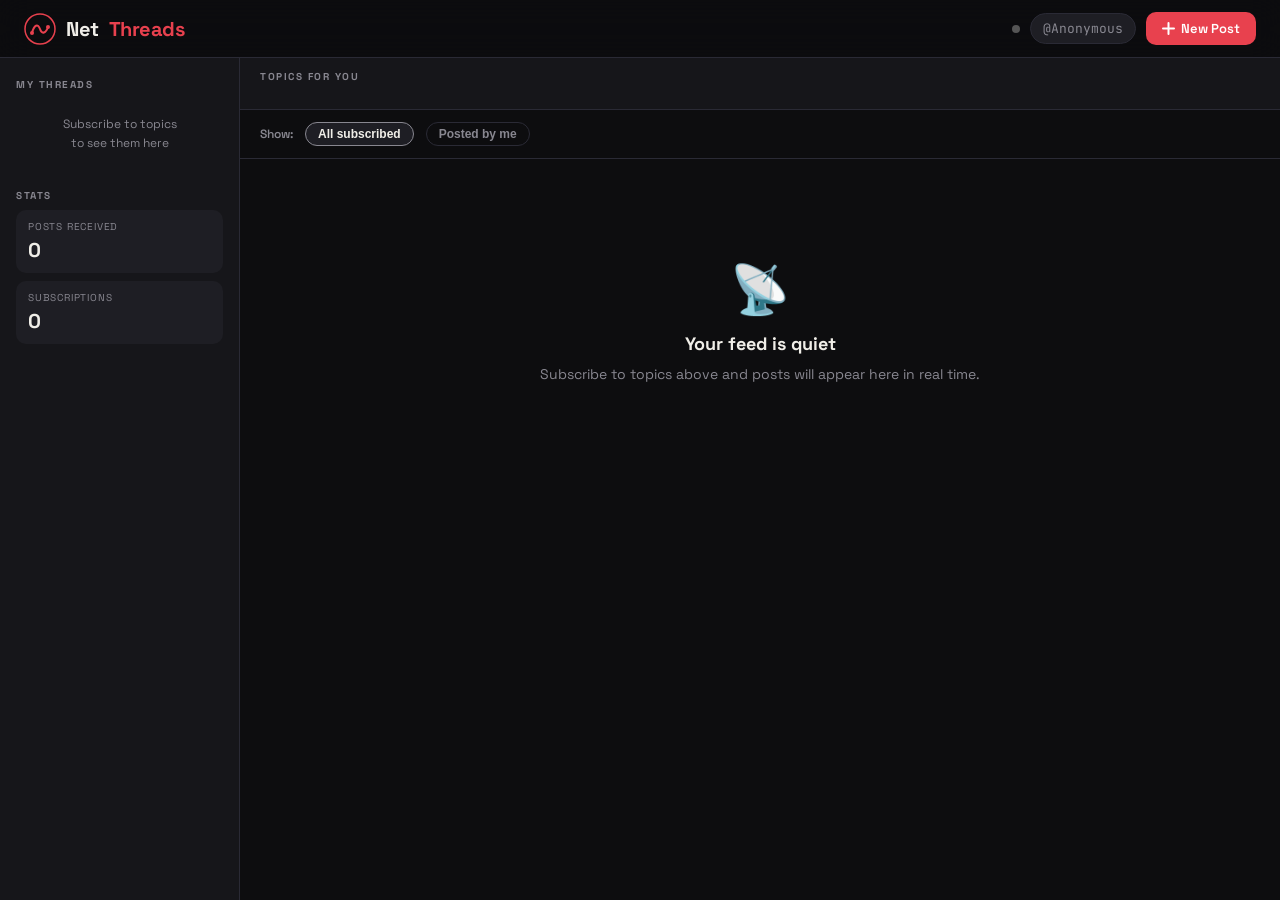
<file: index.html>
<!DOCTYPE html>
<html lang="en">
<head>
  <meta charset="UTF-8" />
  <meta name="viewport" content="width=device-width, initial-scale=1.0"/>
  <title>NetThreads</title>

  <!-- Google Fonts -->
  <link href="https://fonts.googleapis.com/css2?family=Space+Grotesk:wght@400;500;600;700&family=JetBrains+Mono:wght@400;500&display=swap" rel="stylesheet"/>

  <!-- Socket.IO client — talks to our Flask-SocketIO server -->
  <script src="https://cdn.socket.io/4.7.2/socket.io.min.js"></script>

  <!-- Our stylesheet -->
  <link rel="stylesheet" href="style.css"/>
</head>
<body>

  <!-- ═══════════════════════════════════════════════
       HEADER — logo, username display, new post btn
  ════════════════════════════════════════════════ -->
  <header>

    <!-- Logo -->
    <div class="logo">
      <div class="logo-icon">
        <!-- simple waveform/network SVG logo -->
        <svg viewBox="0 0 32 32" fill="none" xmlns="http://www.w3.org/2000/svg">
          <circle cx="16" cy="16" r="15" stroke="#e8414e" stroke-width="1.5"/>
          <path d="M8 20 C10 12, 14 10, 16 16 C18 22, 22 20, 24 14"
                stroke="#e8414e" stroke-width="2" stroke-linecap="round" fill="none"/>
          <circle cx="8"  cy="20" r="2" fill="#e8414e"/>
          <circle cx="24" cy="14" r="2" fill="#e8414e"/>
        </svg>
      </div>
      Net<span>Threads</span>
    </div>

    <!-- Right side: connection dot + username + new post button -->
    <div class="header-right">
      <!-- green dot = connected, grey = disconnected -->
      <div class="conn-dot" id="conn-dot"></div>

      <!-- clicking this opens the username modal -->
      <div class="username-display" id="username-display" onclick="openUsernameModal()">
        @Anonymous
      </div>

      <button class="btn btn-primary" onclick="openPostModal()">
        <!-- plus icon -->
        <svg width="13" height="13" viewBox="0 0 13 13" fill="none">
          <path d="M6.5 1v11M1 6.5h11" stroke="currentColor" stroke-width="2" stroke-linecap="round"/>
        </svg>
        New Post
      </button>
    </div>

  </header>


  <!-- ═══════════════════════════════════════════════
       MAIN LAYOUT — sidebar + feed
  ════════════════════════════════════════════════ -->
  <div class="main">

    <!-- ── SIDEBAR ── -->
    <aside>

      <!-- My subscribed topics list -->
      <div>
        <div class="sidebar-section-title">My Threads</div>
        <div class="my-topics-list" id="my-topics-list">
          <!-- filled dynamically by app.js -->
          <div class="empty-subs">Subscribe to topics<br/>to see them here</div>
        </div>
      </div>

      <!-- Quick stats -->
      <div>
        <div class="sidebar-section-title">Stats</div>
        <div class="stats-grid">
          <div class="stat-card">
            <div class="stat-label">Posts received</div>
            <div class="stat-value" id="stat-posts">0</div>
          </div>
          <div class="stat-card">
            <div class="stat-label">Subscriptions</div>
            <div class="stat-value" id="stat-subs">0</div>
          </div>
        </div>
      </div>

    </aside>


    <!-- ── FEED AREA ── -->
    <div class="feed-area">

      <!-- scrollable horizontal topic pills strip -->
      <div class="topic-strip-wrap">
        <div class="topic-strip-label">Topics For You</div>
        <div class="topic-strip" id="topic-strip">
          <!-- pills rendered by app.js -->
        </div>
      </div>

      <!-- filter row: all vs my posts -->
      <div class="feed-filter-row">
        <span class="filter-label">Show:</span>
        <button class="filter-btn active" onclick="setFilter('all', this)">All subscribed</button>
        <button class="filter-btn"        onclick="setFilter('mine', this)">Posted by me</button>
      </div>

      <!-- the actual post cards appear here -->
      <div class="posts-container" id="posts-container">
        <!-- empty state shown until first post arrives -->
        <div class="empty-feed" id="empty-feed">
          <div class="big">📡</div>
          <h3>Your feed is quiet</h3>
          <p>Subscribe to topics above and posts will appear here in real time.</p>
        </div>
      </div>

    </div><!-- end feed-area -->

  </div><!-- end main -->


  <!-- ═══════════════════════════════════════════════
       USERNAME MODAL
  ════════════════════════════════════════════════ -->
  <div class="modal-overlay hidden" id="username-modal">
    <div class="modal">
      <h2>Set your username</h2>
      <div class="modal-form">
        <div class="form-group">
          <label>Username</label>
          <input class="form-input" id="username-input" type="text"
                 placeholder="e.g. benny_d" maxlength="30"/>
        </div>
        <div class="modal-footer">
          <button class="btn btn-ghost"    onclick="closeUsernameModal()">Cancel</button>
          <button class="btn btn-primary"  onclick="saveUsername()">Save</button>
        </div>
      </div>
    </div>
  </div>


  <!-- ═══════════════════════════════════════════════
       CREATE POST MODAL
  ════════════════════════════════════════════════ -->
  <div class="modal-overlay hidden" id="post-modal">
    <div class="modal">
      <h2>Create Post</h2>
      <div class="modal-form">

        <!-- topic dropdown — populated by app.js -->
        <div class="form-group">
          <label>Topic</label>
          <select class="form-input" id="post-topic-select"></select>
        </div>

        <!-- message textarea -->
        <div class="form-group">
          <label>Message</label>
          <textarea class="form-input" id="post-message"
                    placeholder="What's happening?"></textarea>
        </div>

        <div class="modal-footer">
          <button class="btn btn-ghost"   onclick="closePostModal()">Cancel</button>
          <button class="btn btn-primary" onclick="submitPost()">Post</button>
        </div>

      </div>
    </div>
  </div>


  <!-- ═══════════════════════════════════════════════
       SUBSCRIBE CONFIRM BAR (slides up from bottom)
       shown when user clicks an unsubscribed topic pill
  ════════════════════════════════════════════════ -->
  <div class="sub-confirm hidden" id="sub-confirm">
    <span id="sub-confirm-text"></span>
    <button class="btn btn-primary"
            style="padding:6px 14px;font-size:12px;"
            onclick="confirmSubscribe()">Subscribe</button>
    <button class="btn btn-ghost"
            style="padding:6px 10px;font-size:12px;"
            onclick="hideSubConfirm()">✕</button>
  </div>


  <!-- Our JavaScript logic -->
  <script src="app.js"></script>

</body>
</html>
</file>
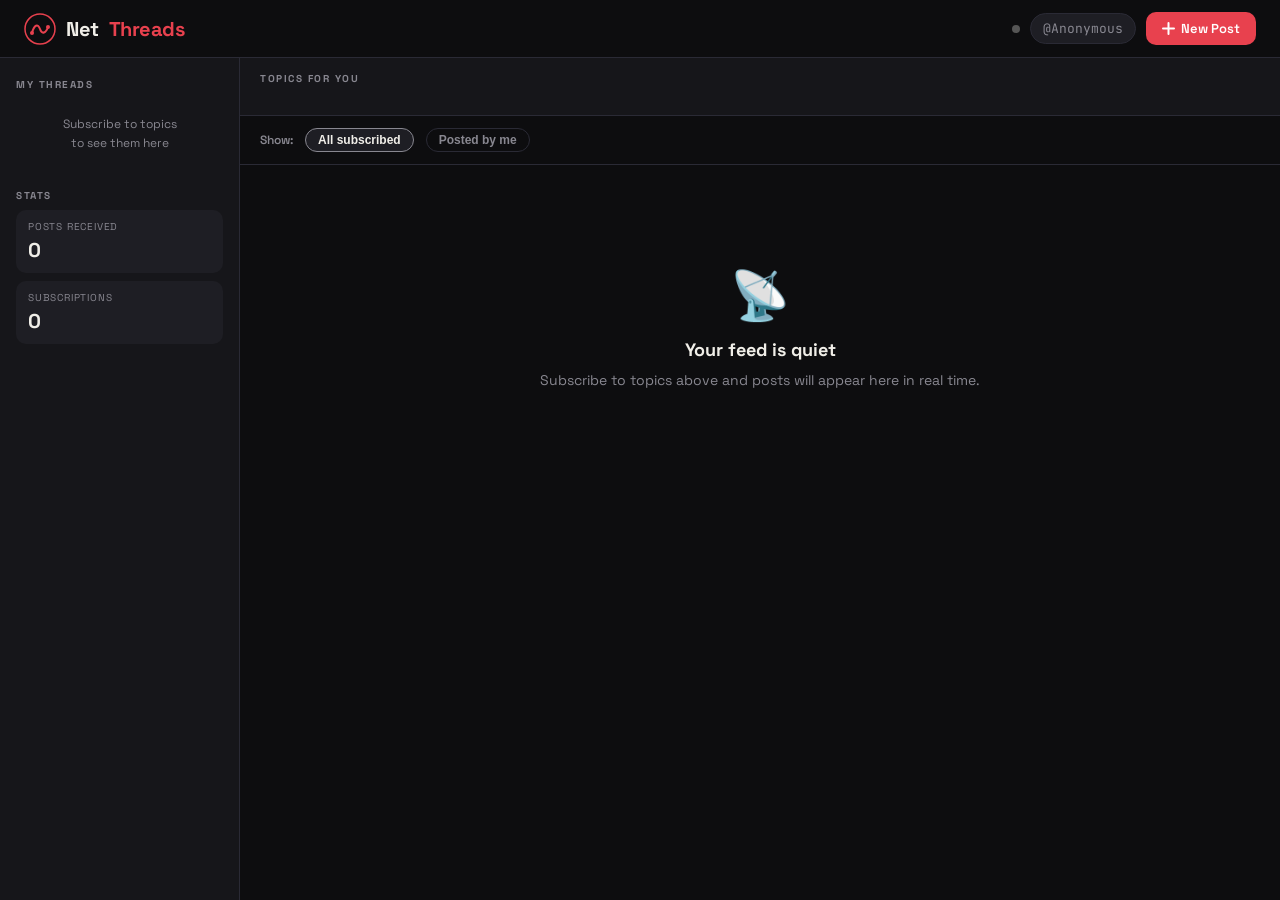
<file: static/index.html>
<!DOCTYPE html>
<html lang="en">
<head>
  <meta charset="UTF-8" />
  <meta name="viewport" content="width=device-width, initial-scale=1.0"/>
  <title>NetThreads</title>
  <link href="https://fonts.googleapis.com/css2?family=Space+Grotesk:wght@400;500;600;700&family=JetBrains+Mono:wght@400;500&display=swap" rel="stylesheet"/>
  <link rel="stylesheet" href="/static/style.css"/>
</head>
<body>

<!-- HEADER -->
<header>
  <div class="logo">
    <svg viewBox="0 0 32 32" fill="none" xmlns="http://www.w3.org/2000/svg">
      <circle cx="16" cy="16" r="15" stroke="#e8414e" stroke-width="1.5"/>
      <path d="M8 20 C10 12, 14 10, 16 16 C18 22, 22 20, 24 14" stroke="#e8414e" stroke-width="2" stroke-linecap="round" fill="none"/>
      <circle cx="8" cy="20" r="2" fill="#e8414e"/>
      <circle cx="24" cy="14" r="2" fill="#e8414e"/>
    </svg>
    Net<span>Threads</span>
  </div>
  <div class="header-right">
    <div class="conn-dot" id="conn-dot"></div>
    <div class="username-display" id="username-display" onclick="openUsernameModal()">@Anonymous</div>
    <button class="btn btn-primary" onclick="openPostModal()">
      <svg width="13" height="13" viewBox="0 0 13 13" fill="none">
        <path d="M6.5 1v11M1 6.5h11" stroke="currentColor" stroke-width="2" stroke-linecap="round"/>
      </svg>
      New Post
    </button>
  </div>
</header>

<!-- MAIN -->
<div class="main">

  <!-- SIDEBAR -->
  <aside>
    <div>
      <div class="sidebar-section-title">My Threads</div>
      <div class="my-topics-list" id="my-topics-list">
        <div class="empty-subs">Subscribe to topics<br/>to see them here</div>
      </div>
    </div>
    <div>
      <div class="sidebar-section-title">Stats</div>
      <div class="stats-grid">
        <div class="stat-card">
          <div class="stat-label">Posts received</div>
          <div class="stat-value" id="stat-posts">0</div>
        </div>
        <div class="stat-card">
          <div class="stat-label">Subscriptions</div>
          <div class="stat-value" id="stat-subs">0</div>
        </div>
      </div>
    </div>
  </aside>

  <!-- FEED -->
  <div class="feed-area">
    <div class="topic-strip-wrap">
      <div class="topic-strip-label">Topics For You</div>
      <div class="topic-strip" id="topic-strip"></div>
    </div>
    <div class="feed-filter-row">
      <span class="filter-label">Show:</span>
      <button class="filter-btn active" onclick="setFilter('all',this)">All subscribed</button>
      <button class="filter-btn"        onclick="setFilter('mine',this)">Posted by me</button>
    </div>
    <div class="posts-container" id="posts-container">
      <div class="empty-feed" id="empty-feed">
        <div class="big">📡</div>
        <h3>Your feed is quiet</h3>
        <p>Subscribe to topics above and posts will appear here in real time.</p>
      </div>
    </div>
  </div>

</div>

<!-- USERNAME MODAL -->
<div class="modal-overlay hidden" id="username-modal">
  <div class="modal">
    <h2>Set your username</h2>
    <div class="modal-form">
      <div class="form-group">
        <label>Username</label>
        <input class="form-input" id="username-input" type="text" placeholder="e.g. benny_d" maxlength="30"/>
      </div>
      <div class="modal-footer">
        <button class="btn btn-ghost"   onclick="closeUsernameModal()">Cancel</button>
        <button class="btn btn-primary" onclick="saveUsername()">Save</button>
      </div>
    </div>
  </div>
</div>

<!-- CREATE POST MODAL -->
<div class="modal-overlay hidden" id="post-modal">
  <div class="modal">
    <h2>Create Post</h2>
    <div class="modal-form">
      <div class="form-group">
        <label>Topic</label>
        <select class="form-input" id="post-topic-select"></select>
      </div>
      <div class="form-group">
        <label>Message</label>
        <textarea class="form-input" id="post-message" placeholder="What's happening?"></textarea>
      </div>
      <div class="modal-footer">
        <button class="btn btn-ghost"   onclick="closePostModal()">Cancel</button>
        <button class="btn btn-primary" onclick="submitPost()">Post</button>
      </div>
    </div>
  </div>
</div>

<!-- SUBSCRIBE / UNSUBSCRIBE MODAL -->
<div class="modal-overlay hidden" id="sub-modal">
  <div class="modal" style="max-width: 400px; text-align: center;">
    <div class="sub-modal-icon" id="sub-modal-icon">🔔</div>
    <div class="sub-modal-topic-badge" id="sub-modal-badge"></div>
    <h2 id="sub-modal-heading" style="margin-bottom: 10px;">Subscribe to this topic?</h2>
    <div class="sub-modal-desc" id="sub-modal-desc">
      You'll receive all new posts from this topic in your feed in real time.
      You can unsubscribe any time.
    </div>
    <div class="sub-modal-btns">
      <button class="btn btn-ghost" style="flex:1;" onclick="closeSubModal()">Cancel</button>
      <button class="btn btn-primary" style="flex:1;" id="sub-modal-confirm-btn">Subscribe</button>
    </div>
  </div>
</div>

<!-- DELETE CONFIRMATION MODAL -->
<div class="modal-overlay hidden" id="delete-modal">
  <div class="modal" style="max-width: 360px; text-align: center;">
    <div class="delete-modal-icon">🗑️</div>
    <div class="delete-modal-title">Delete post?</div>
    <div class="delete-modal-desc">
      This will remove the post for everyone.<br/>This can't be undone.
    </div>
    <div class="delete-modal-btns">
      <button class="btn btn-ghost"  style="flex:1;" onclick="closeDeleteModal()">Cancel</button>
      <button class="btn btn-danger" style="flex:1;" id="confirm-delete-btn">Delete</button>
    </div>
  </div>
</div>

<!-- Scripts loaded at end of body so DOM is ready -->
<script src="https://cdn.socket.io/4.7.2/socket.io.min.js"></script>
<script src="/static/app.js"></script>
</body>
</html>
</file>
<file: style.css>
/* ─────────────────────────────────────────────────────────────────────────────
   style.css — NetThreads
   Dark theme, Space Grotesk font, accent colour #e8414e (red)
───────────────────────────────────────────────────────────────────────────── */

/* CSS custom properties — change these to retheme the whole app */
:root {
  --bg:        #0d0d0f;   /* page background */
  --surface:   #16161a;   /* card / sidebar surface */
  --surface2:  #1e1e24;   /* slightly lighter surface for inputs, pills */
  --border:    #2a2a35;   /* subtle border colour */
  --accent:    #e8414e;   /* primary red accent */
  --accent2:   #ff6b6b;   /* lighter red for hover states */
  --text:      #f0eee8;   /* primary text */
  --muted:     #888790;   /* secondary / muted text */
  --radius:    10px;      /* default border radius */

  /* one colour per topic — used for pills, card borders, badges */
  --sports:        #e8414e;
  --gaming:        #7c6ff7;
  --technology:    #3a9fff;
  --bollybuzz:     #f7a034;
  --pesu_live:     #2dca8c;
  --music:         #e85de8;
  --world_news:    #4ecde8;
  --national_news: #e8c541;
  --stocks:        #5de87a;
  --hollywood:     #e85d9f;
  --memes:         #ff8c42;
  --science:       #42c7ff;
}

/* ── Reset ── */
*, *::before, *::after { box-sizing: border-box; margin: 0; padding: 0; }

body {
  background: var(--bg);
  color: var(--text);
  font-family: 'Space Grotesk', sans-serif;
  min-height: 100vh;
  display: flex;
  flex-direction: column;
}


/* ─────────────────────────────────────────────────────────────────────────────
   HEADER
───────────────────────────────────────────────────────────────────────────── */

header {
  position: sticky; top: 0; z-index: 100;
  background: rgba(13, 13, 15, 0.92);
  backdrop-filter: blur(16px);
  border-bottom: 1px solid var(--border);
  padding: 0 24px;
  height: 58px;
  display: flex;
  align-items: center;
  justify-content: space-between;
  gap: 16px;
}

/* logo text + SVG icon */
.logo {
  display: flex; align-items: center; gap: 10px;
  font-size: 20px; font-weight: 700; letter-spacing: -0.5px;
  flex-shrink: 0;
}
.logo span { color: var(--accent); }   /* "Threads" part is red */

.logo-icon { width: 32px; height: 32px; display: flex; align-items: center; justify-content: center; }
.logo-icon svg { width: 32px; height: 32px; }

/* right side of header */
.header-right {
  display: flex; align-items: center; gap: 10px;
  flex-shrink: 0;
}

/* small dot — green when socket connected, grey when not */
.conn-dot {
  width: 8px; height: 8px; border-radius: 50%;
  background: #555;
  transition: background 0.3s;
  flex-shrink: 0;
}
.conn-dot.connected {
  background: #2dca8c;
  box-shadow: 0 0 6px #2dca8c88;
}

/* clickable username chip in header */
.username-display {
  font-size: 13px;
  color: var(--muted);
  font-family: 'JetBrains Mono', monospace;
  background: var(--surface2);
  padding: 6px 12px;
  border-radius: 20px;
  border: 1px solid var(--border);
  cursor: pointer;
  transition: border-color 0.2s;
  max-width: 140px;
  overflow: hidden; text-overflow: ellipsis; white-space: nowrap;
}
.username-display:hover { border-color: var(--accent); }


/* ─────────────────────────────────────────────────────────────────────────────
   BUTTONS
───────────────────────────────────────────────────────────────────────────── */

.btn {
  display: inline-flex; align-items: center; gap: 6px;
  padding: 8px 16px;
  border-radius: var(--radius);
  font-family: 'Space Grotesk', sans-serif;
  font-size: 13px; font-weight: 600;
  cursor: pointer;
  transition: all 0.15s;
  border: none;
}

/* filled red button — primary action */
.btn-primary {
  background: var(--accent);
  color: #fff;
}
.btn-primary:hover { background: var(--accent2); transform: translateY(-1px); }

/* outlined ghost button — secondary action */
.btn-ghost {
  background: var(--surface2);
  color: var(--text);
  border: 1px solid var(--border);
}
.btn-ghost:hover { border-color: var(--accent); }


/* ─────────────────────────────────────────────────────────────────────────────
   MAIN LAYOUT  (sidebar + feed side by side)
───────────────────────────────────────────────────────────────────────────── */

.main {
  display: flex;
  flex: 1;
  overflow: hidden;
}


/* ─────────────────────────────────────────────────────────────────────────────
   SIDEBAR
───────────────────────────────────────────────────────────────────────────── */

aside {
  width: 240px; flex-shrink: 0;
  background: var(--surface);
  border-right: 1px solid var(--border);
  padding: 20px 16px;
  overflow-y: auto;
  display: flex; flex-direction: column; gap: 20px;
}

/* small all-caps section heading in sidebar */
.sidebar-section-title {
  font-size: 10px; font-weight: 700;
  letter-spacing: 1.5px; text-transform: uppercase;
  color: var(--muted); margin-bottom: 8px;
}

/* list of subscribed topics in sidebar */
.my-topics-list { display: flex; flex-direction: column; gap: 4px; }

/* each subscribed topic row in sidebar */
.side-topic-pill {
  display: flex; align-items: center; gap: 8px;
  padding: 8px 10px; border-radius: var(--radius);
  font-size: 13px; cursor: pointer;
  transition: background 0.15s;
  border: none; background: transparent; color: var(--text);
  width: 100%; text-align: left;
}
.side-topic-pill:hover { background: var(--surface2); }

/* coloured circle next to topic name in sidebar */
.topic-dot { width: 8px; height: 8px; border-radius: 50%; flex-shrink: 0; }

/* × button to unsubscribe — only visible on hover */
.unsub-x {
  margin-left: auto;
  background: none; border: none; color: var(--muted);
  font-size: 16px; line-height: 1; cursor: pointer;
  display: none;
}
.side-topic-pill:hover .unsub-x { display: block; }

/* placeholder when no subscriptions yet */
.empty-subs {
  font-size: 12px; color: var(--muted);
  text-align: center; padding: 16px 0; line-height: 1.6;
}

/* stats section in sidebar */
.stats-grid { display: flex; flex-direction: column; gap: 8px; }

.stat-card {
  background: var(--surface2);
  border-radius: var(--radius);
  padding: 10px 12px;
}
.stat-label {
  font-size: 10px; color: var(--muted);
  letter-spacing: 0.8px; text-transform: uppercase;
  margin-bottom: 4px;
}
.stat-value { font-size: 20px; font-weight: 700; }


/* ─────────────────────────────────────────────────────────────────────────────
   FEED AREA
───────────────────────────────────────────────────────────────────────────── */

.feed-area {
  flex: 1;
  display: flex; flex-direction: column;
  overflow: hidden;
}

/* ── Topic pills strip (scrollable horizontal) ── */
.topic-strip-wrap {
  background: var(--surface);
  border-bottom: 1px solid var(--border);
  padding: 12px 20px;
}

.topic-strip-label {
  font-size: 10px; font-weight: 700; letter-spacing: 1.5px;
  text-transform: uppercase; color: var(--muted); margin-bottom: 10px;
}

/* the horizontal scrollable row of pills */
.topic-strip {
  display: flex; gap: 8px; overflow-x: auto;
  padding-bottom: 4px;
  scrollbar-width: thin; scrollbar-color: var(--border) transparent;
}
.topic-strip::-webkit-scrollbar { height: 3px; }
.topic-strip::-webkit-scrollbar-thumb { background: var(--border); border-radius: 2px; }

/* individual topic pill */
.topic-pill {
  display: inline-flex; align-items: center; gap: 6px;
  padding: 6px 14px; border-radius: 20px;
  font-size: 12px; font-weight: 600;
  cursor: pointer; white-space: nowrap;
  border: 1.5px solid transparent;
  transition: all 0.15s;
  background: var(--surface2); color: var(--text);
  flex-shrink: 0;
}
.topic-pill:hover { transform: translateY(-1px); }

/* subscribed pills show their colour border at full opacity */
.topic-pill.subscribed { border-color: currentColor; opacity: 1; }

/* unsubscribed pills are dimmed */
.topic-pill:not(.subscribed)       { opacity: 0.5; }
.topic-pill:not(.subscribed):hover { opacity: 0.85; }


/* ── Feed filter row ── */
.feed-filter-row {
  display: flex; align-items: center; gap: 12px;
  padding: 12px 20px;
  border-bottom: 1px solid var(--border);
  background: var(--bg);
}

.filter-label { font-size: 12px; color: var(--muted); font-weight: 600; }

.filter-btn {
  padding: 4px 12px; border-radius: 20px;
  font-size: 12px; font-weight: 600;
  cursor: pointer;
  border: 1px solid var(--border);
  background: transparent; color: var(--muted);
  transition: all 0.15s;
}
.filter-btn.active {
  background: var(--surface2); color: var(--text); border-color: var(--muted);
}


/* ── Post cards ── */
.posts-container {
  flex: 1; overflow-y: auto;
  padding: 20px;
  display: flex; flex-direction: column; gap: 12px;
}
.posts-container::-webkit-scrollbar { width: 4px; }
.posts-container::-webkit-scrollbar-thumb { background: var(--border); border-radius: 2px; }

/* individual post card */
.post-card {
  background: var(--surface);
  border: 1px solid var(--border);
  border-radius: 12px;
  padding: 16px 18px;
  /* left coloured stripe set inline per-card by app.js */
  position: relative; overflow: hidden;
  animation: slideIn 0.3s ease;
}

/* slide-in animation for new posts */
@keyframes slideIn {
  from { opacity: 0; transform: translateY(10px); }
  to   { opacity: 1; transform: translateY(0);    }
}

/* post header: avatar + username/time + topic badge */
.post-header {
  display: flex; align-items: center; gap: 8px;
  margin-bottom: 10px;
}

/* round initials avatar */
.post-avatar {
  width: 30px; height: 30px; border-radius: 50%;
  display: flex; align-items: center; justify-content: center;
  font-size: 11px; font-weight: 700; flex-shrink: 0;
}

.post-meta { flex: 1; }
.post-username { font-size: 13px; font-weight: 600; }
.post-time     { font-size: 11px; color: var(--muted); }

/* small coloured badge showing which topic this post belongs to */
.post-topic-badge {
  font-size: 10px; font-weight: 700;
  padding: 3px 9px; border-radius: 20px;
  letter-spacing: 0.5px; text-transform: uppercase;
}

/* post text body — indented to align under avatar */
.post-body {
  font-size: 14px; line-height: 1.6; color: var(--text);
  padding-left: 38px;
}

/* empty feed placeholder */
.empty-feed {
  text-align: center; padding: 80px 20px; color: var(--muted);
}
.empty-feed .big { font-size: 48px; margin-bottom: 12px; }
.empty-feed h3   { font-size: 18px; margin-bottom: 8px; color: var(--text); }
.empty-feed p    { font-size: 14px; line-height: 1.6; }


/* ─────────────────────────────────────────────────────────────────────────────
   MODALS
───────────────────────────────────────────────────────────────────────────── */

/* dark semi-transparent overlay behind every modal */
.modal-overlay {
  position: fixed; inset: 0; z-index: 500;
  background: rgba(0, 0, 0, 0.7);
  display: flex; align-items: center; justify-content: center;
  padding: 20px;
  backdrop-filter: blur(4px);
}
.modal-overlay.hidden { display: none; }

/* modal box */
.modal {
  background: var(--surface);
  border: 1px solid var(--border);
  border-radius: 16px;
  padding: 28px;
  width: 100%; max-width: 440px;
  animation: popIn 0.2s ease;
}

@keyframes popIn {
  from { opacity: 0; transform: scale(0.95); }
  to   { opacity: 1; transform: scale(1);    }
}

.modal h2 { font-size: 18px; font-weight: 700; margin-bottom: 20px; }

.modal-form { display: flex; flex-direction: column; gap: 14px; }

.form-group { display: flex; flex-direction: column; gap: 6px; }

.form-group label {
  font-size: 12px; font-weight: 600; color: var(--muted);
  text-transform: uppercase; letter-spacing: 0.8px;
}

/* text input / select / textarea inside modals */
.form-input {
  background: var(--surface2);
  border: 1px solid var(--border);
  border-radius: var(--radius);
  color: var(--text);
  font-family: 'Space Grotesk', sans-serif;
  font-size: 14px; padding: 10px 14px;
  outline: none;
  transition: border-color 0.15s;
  width: 100%;
}
.form-input:focus   { border-color: var(--accent); }
select.form-input   { cursor: pointer; }
textarea.form-input { resize: vertical; min-height: 100px; }

/* right-aligned button row at bottom of modal */
.modal-footer {
  display: flex; justify-content: flex-end; gap: 10px; margin-top: 8px;
}


/* ─────────────────────────────────────────────────────────────────────────────
   SUBSCRIBE CONFIRM BAR  (slides up from bottom of screen)
───────────────────────────────────────────────────────────────────────────── */

.sub-confirm {
  position: fixed; bottom: 24px; left: 50%; transform: translateX(-50%);
  background: var(--surface);
  border: 1px solid var(--border);
  border-radius: 12px;
  padding: 14px 20px;
  display: flex; align-items: center; gap: 12px;
  box-shadow: 0 8px 32px rgba(0, 0, 0, 0.4);
  z-index: 400;
  font-size: 14px;
  animation: slideUp 0.25s ease;
}
.sub-confirm.hidden { display: none; }

@keyframes slideUp {
  from { opacity: 0; transform: translateX(-50%) translateY(10px); }
  to   { opacity: 1; transform: translateX(-50%) translateY(0);    }
}


/* ─────────────────────────────────────────────────────────────────────────────
   REAL-TIME NOTIFICATION BUBBLE  (top-right corner, auto-dismisses)
───────────────────────────────────────────────────────────────────────────── */

.notif-bubble {
  position: fixed; top: 70px; right: 20px; z-index: 300;
  background: var(--surface);
  border: 1px solid var(--border);
  border-radius: 12px;
  padding: 12px 16px;
  max-width: 300px;
  animation: bubblePop 0.3s ease;
  display: flex; flex-direction: column; gap: 4px;
  box-shadow: 0 8px 24px rgba(0, 0, 0, 0.4);
}

@keyframes bubblePop {
  from { opacity: 0; transform: scale(0.9) translateY(-8px); }
  to   { opacity: 1; transform: scale(1)   translateY(0);    }
}

.notif-topic { font-size: 10px; font-weight: 700; text-transform: uppercase; letter-spacing: 0.5px; }
.notif-msg   { font-size: 13px; color: var(--text); }
.notif-user  { font-size: 11px; color: var(--muted); }


/* ─────────────────────────────────────────────────────────────────────────────
   RESPONSIVE — hide sidebar on small screens
───────────────────────────────────────────────────────────────────────────── */

@media (max-width: 700px) {
  aside { display: none; }
  .modal { padding: 20px; }
}
</file>
<file: static/style.css>
:root {
  --bg: #0d0d0f;
  --surface: #16161a;
  --surface2: #1e1e24;
  --border: #2a2a35;
  --accent: #e8414e;
  --accent2: #ff6b6b;
  --text: #f0eee8;
  --muted: #888790;
  --radius: 10px;
}
*, *::before, *::after { box-sizing: border-box; margin: 0; padding: 0; }
body {
  background: var(--bg); color: var(--text);
  font-family: 'Space Grotesk', sans-serif;
  min-height: 100vh; display: flex; flex-direction: column;
}

/* ── HEADER ── */
header {
  position: sticky; top: 0; z-index: 100;
  background: rgba(13,13,15,0.95);
  border-bottom: 1px solid var(--border);
  padding: 0 24px; height: 58px;
  display: flex; align-items: center; justify-content: space-between; gap: 16px;
}
.logo {
  display: flex; align-items: center; gap: 10px;
  font-size: 20px; font-weight: 700; letter-spacing: -0.5px; flex-shrink: 0;
}
.logo span { color: var(--accent); }
.logo svg  { width: 32px; height: 32px; }
.header-right { display: flex; align-items: center; gap: 10px; flex-shrink: 0; }
.conn-dot {
  width: 8px; height: 8px; border-radius: 50%; background: #555; transition: background .3s;
}
.conn-dot.connected { background: #2dca8c; box-shadow: 0 0 6px #2dca8c88; }
.username-display {
  font-size: 13px; color: var(--muted);
  font-family: 'JetBrains Mono', monospace;
  background: var(--surface2); padding: 6px 12px;
  border-radius: 20px; border: 1px solid var(--border);
  cursor: pointer; transition: border-color .2s;
  max-width: 140px; overflow: hidden; text-overflow: ellipsis; white-space: nowrap;
}
.username-display:hover { border-color: var(--accent); }
.btn {
  display: inline-flex; align-items: center; gap: 6px;
  padding: 8px 16px; border-radius: var(--radius);
  font-family: 'Space Grotesk', sans-serif;
  font-size: 13px; font-weight: 600;
  cursor: pointer; transition: all .15s; border: none;
}
.btn-primary { background: var(--accent); color: #fff; }
.btn-primary:hover { background: var(--accent2); transform: translateY(-1px); }
.btn-ghost { background: var(--surface2); color: var(--text); border: 1px solid var(--border); }
.btn-ghost:hover { border-color: var(--accent); }
.btn-danger { background: #c0392b; color: #fff; }
.btn-danger:hover { background: #e74c3c; transform: translateY(-1px); }

/* ── LAYOUT ── */
.main { display: flex; flex: 1; height: calc(100vh - 58px); overflow: hidden; }

/* ── SIDEBAR ── */
aside {
  width: 240px; flex-shrink: 0;
  background: var(--surface); border-right: 1px solid var(--border);
  padding: 20px 16px; overflow-y: auto;
  display: flex; flex-direction: column; gap: 20px;
}
.sidebar-section-title {
  font-size: 10px; font-weight: 700;
  letter-spacing: 1.5px; text-transform: uppercase;
  color: var(--muted); margin-bottom: 8px;
}
.my-topics-list { display: flex; flex-direction: column; gap: 4px; }
.side-topic-pill {
  display: flex; align-items: center; gap: 8px;
  padding: 8px 10px; border-radius: var(--radius);
  font-size: 13px; cursor: pointer; transition: background .15s;
  border: none; background: transparent; color: var(--text); width: 100%; text-align: left;
}
.side-topic-pill:hover { background: var(--surface2); }
.topic-dot { width: 8px; height: 8px; border-radius: 50%; flex-shrink: 0; }
.unsub-x {
  margin-left: auto; background: none; border: none;
  color: var(--muted); font-size: 16px; line-height: 1; cursor: pointer; display: none;
}
.side-topic-pill:hover .unsub-x { display: block; }
.empty-subs {
  font-size: 12px; color: var(--muted); text-align: center; padding: 16px 0; line-height: 1.6;
}
.stats-grid { display: flex; flex-direction: column; gap: 8px; }
.stat-card { background: var(--surface2); border-radius: var(--radius); padding: 10px 12px; }
.stat-label { font-size: 10px; color: var(--muted); letter-spacing: .8px; text-transform: uppercase; margin-bottom: 4px; }
.stat-value { font-size: 20px; font-weight: 700; }

/* ── FEED ── */
.feed-area { flex: 1; display: flex; flex-direction: column; overflow: hidden; }
.topic-strip-wrap { background: var(--surface); border-bottom: 1px solid var(--border); padding: 14px 20px; }
.topic-strip-label { font-size: 10px; font-weight: 700; letter-spacing: 1.5px; text-transform: uppercase; color: var(--muted); margin-bottom: 12px; }
.topic-strip {
  display: flex; gap: 10px; overflow-x: auto; padding-bottom: 4px;
  scrollbar-width: thin; scrollbar-color: var(--border) transparent;
}
.topic-strip::-webkit-scrollbar { height: 3px; }
.topic-strip::-webkit-scrollbar-thumb { background: var(--border); border-radius: 2px; }

/* ── TOPIC PILLS ── */
.topic-pill {
  display: inline-flex; align-items: center; gap: 8px;
  padding: 10px 20px; border-radius: 20px;
  font-size: 14px; font-weight: 600; cursor: pointer; white-space: nowrap;
  border: 1.5px solid transparent; transition: all .15s;
  background: var(--surface2); color: var(--text); flex-shrink: 0;
}
.topic-pill:hover { transform: translateY(-1px); opacity: 1 !important; }
.topic-pill.subscribed { border-color: currentColor; opacity: 1; }
.topic-pill:not(.subscribed) { opacity: 0.5; }

.feed-filter-row {
  display: flex; align-items: center; gap: 12px;
  padding: 12px 20px; border-bottom: 1px solid var(--border); background: var(--bg);
}
.filter-label { font-size: 12px; color: var(--muted); font-weight: 600; }
.filter-btn {
  padding: 4px 12px; border-radius: 20px; font-size: 12px; font-weight: 600;
  cursor: pointer; border: 1px solid var(--border);
  background: transparent; color: var(--muted); transition: all .15s;
}
.filter-btn.active { background: var(--surface2); color: var(--text); border-color: var(--muted); }

.posts-container {
  flex: 1; overflow-y: auto; padding: 20px;
  display: flex; flex-direction: column; gap: 12px;
}
.posts-container::-webkit-scrollbar { width: 4px; }
.posts-container::-webkit-scrollbar-thumb { background: var(--border); border-radius: 2px; }

/* ── POST CARD ── */
.post-card {
  background: var(--surface); border: 1px solid var(--border);
  border-radius: 12px; padding: 16px 18px;
  animation: slideIn .3s ease; position: relative; overflow: hidden;
}
@keyframes slideIn {
  from { opacity: 0; transform: translateY(10px); }
  to   { opacity: 1; transform: translateY(0); }
}
.post-card.deleting { animation: fadeOut .25s ease forwards; }
@keyframes fadeOut {
  from { opacity: 1; transform: scale(1); }
  to   { opacity: 0; transform: scale(0.97); }
}
.post-header { display: flex; align-items: center; gap: 8px; margin-bottom: 10px; }
.post-avatar {
  width: 30px; height: 30px; border-radius: 50%;
  display: flex; align-items: center; justify-content: center;
  font-size: 11px; font-weight: 700; flex-shrink: 0;
}
.post-meta { flex: 1; }
.post-username { font-size: 13px; font-weight: 600; }
.post-time { font-size: 11px; color: var(--muted); }
.post-topic-badge {
  font-size: 10px; font-weight: 700;
  padding: 3px 9px; border-radius: 20px;
  letter-spacing: .5px; text-transform: uppercase;
}
.post-delete-btn {
  background: none; border: none; cursor: pointer;
  color: var(--muted); font-size: 18px; line-height: 1;
  padding: 2px 6px; border-radius: 4px;
  transition: color .15s, background .15s;
  margin-left: 6px; flex-shrink: 0;
}
.post-delete-btn:hover { color: var(--accent); background: rgba(232,65,78,0.1); }
.post-body { font-size: 14px; line-height: 1.6; padding-left: 38px; }

/* ── COMMENT SECTION ── */
.post-footer {
  display: flex; align-items: center; gap: 14px;
  padding-left: 38px; margin-top: 12px;
}
.comment-toggle-btn {
  background: none; border: none; cursor: pointer;
  color: var(--muted); font-size: 12px; font-weight: 600;
  display: flex; align-items: center; gap: 5px;
  padding: 4px 0; transition: color .15s;
}
.comment-toggle-btn:hover { color: var(--text); }
.comment-count-badge {
  background: var(--surface2); border-radius: 20px;
  padding: 1px 7px; font-size: 11px; color: var(--muted);
}
.comment-section {
  margin-top: 12px; padding-top: 12px;
  border-top: 1px solid var(--border);
  display: none; flex-direction: column; gap: 10px;
}
.comment-section.open { display: flex; }
.comment-list { display: flex; flex-direction: column; gap: 8px; }
.comment-item {
  display: flex; gap: 8px; align-items: flex-start;
  animation: slideIn .2s ease;
}
.comment-avatar {
  width: 24px; height: 24px; border-radius: 50%; flex-shrink: 0;
  display: flex; align-items: center; justify-content: center;
  font-size: 9px; font-weight: 700;
}
.comment-bubble {
  background: var(--surface2); border-radius: 8px;
  padding: 7px 11px; flex: 1;
}
.comment-meta {
  display: flex; align-items: baseline; gap: 6px; margin-bottom: 2px;
}
.comment-username { font-size: 12px; font-weight: 600; }
.comment-time     { font-size: 10px; color: var(--muted); }
.comment-text     { font-size: 13px; line-height: 1.5; }
.comment-input-row {
  display: flex; gap: 8px; align-items: center; margin-top: 4px;
}
.comment-input {
  flex: 1; background: var(--surface2); border: 1px solid var(--border);
  border-radius: 20px; color: var(--text);
  font-family: 'Space Grotesk', sans-serif;
  font-size: 13px; padding: 7px 14px;
  outline: none; transition: border-color .15s;
}
.comment-input:focus { border-color: var(--accent); }
.comment-send-btn {
  background: var(--accent); border: none; border-radius: 50%;
  width: 30px; height: 30px; cursor: pointer; flex-shrink: 0;
  display: flex; align-items: center; justify-content: center;
  transition: background .15s, transform .15s; color: #fff; font-size: 14px;
}
.comment-send-btn:hover { background: var(--accent2); transform: scale(1.08); }
.no-comments { font-size: 12px; color: var(--muted); text-align: center; padding: 8px 0; }

/* ── VOTE BUTTONS ── */
.vote-row {
  display: flex; align-items: center; gap: 6px;
}
.vote-btn {
  display: inline-flex; align-items: center; gap: 4px;
  background: none; border: 1.5px solid var(--border);
  border-radius: 20px; cursor: pointer;
  font-family: 'Space Grotesk', sans-serif;
  font-size: 12px; font-weight: 600;
  padding: 3px 10px; transition: all .15s; color: var(--muted);
}
.vote-btn:hover { transform: translateY(-1px); }
.vote-btn.upvote:hover   { border-color: #2dca8c; color: #2dca8c; background: #2dca8c18; }
.vote-btn.downvote:hover { border-color: #f7a034; color: #f7a034; background: #f7a03418; }
.vote-btn.upvote.active   { border-color: #2dca8c; color: #2dca8c; background: #2dca8c22; }
.vote-btn.downvote.active { border-color: #f7a034; color: #f7a034; background: #f7a03422; }
.vote-score {
  font-size: 12px; font-weight: 700; min-width: 20px;
  text-align: center; color: var(--muted); transition: color .15s;
}
.vote-score.positive { color: #2dca8c; }
.vote-score.negative { color: #f7a034; }

/* comment vote buttons — slightly smaller */
.comment-vote-row { display: flex; align-items: center; gap: 4px; margin-top: 5px; }
.comment-vote-btn {
  display: inline-flex; align-items: center; gap: 3px;
  background: none; border: 1px solid var(--border);
  border-radius: 20px; cursor: pointer;
  font-family: 'Space Grotesk', sans-serif;
  font-size: 11px; font-weight: 600;
  padding: 2px 8px; transition: all .15s; color: var(--muted);
}
.comment-vote-btn:hover { transform: translateY(-1px); }
.comment-vote-btn.upvote:hover   { border-color: #2dca8c; color: #2dca8c; background: #2dca8c18; }
.comment-vote-btn.downvote:hover { border-color: #f7a034; color: #f7a034; background: #f7a03418; }
.comment-vote-btn.upvote.active   { border-color: #2dca8c; color: #2dca8c; background: #2dca8c22; }
.comment-vote-btn.downvote.active { border-color: #f7a034; color: #f7a034; background: #f7a03422; }
.comment-vote-score {
  font-size: 11px; font-weight: 700; min-width: 16px;
  text-align: center; color: var(--muted); transition: color .15s;
}
.comment-vote-score.positive { color: #2dca8c; }
.comment-vote-score.negative { color: #f7a034; }

/* ── EMPTY FEED ── */
.empty-feed { text-align: center; padding: 80px 20px; color: var(--muted); }
.empty-feed .big { font-size: 48px; margin-bottom: 12px; }
.empty-feed h3 { font-size: 18px; margin-bottom: 8px; color: var(--text); }
.empty-feed p  { font-size: 14px; line-height: 1.6; }

/* ── MODALS (shared) ── */
.modal-overlay {
  position: fixed; inset: 0; z-index: 500;
  background: rgba(0,0,0,0.75);
  display: flex; align-items: center; justify-content: center;
  padding: 20px;
}
.modal-overlay.hidden { display: none; }
.modal {
  background: var(--surface); border: 1px solid var(--border);
  border-radius: 16px; padding: 28px;
  width: 100%; max-width: 440px;
  animation: popIn .2s ease;
}
@keyframes popIn {
  from { opacity: 0; transform: scale(0.95); }
  to   { opacity: 1; transform: scale(1); }
}
.modal h2 { font-size: 18px; font-weight: 700; margin-bottom: 20px; }
.modal-form { display: flex; flex-direction: column; gap: 14px; }
.form-group { display: flex; flex-direction: column; gap: 6px; }
.form-group label {
  font-size: 12px; font-weight: 600; color: var(--muted);
  text-transform: uppercase; letter-spacing: .8px;
}
.form-input {
  background: var(--surface2); border: 1px solid var(--border);
  border-radius: var(--radius); color: var(--text);
  font-family: 'Space Grotesk', sans-serif;
  font-size: 14px; padding: 10px 14px;
  outline: none; transition: border-color .15s; width: 100%;
}
.form-input:focus { border-color: var(--accent); }
select.form-input { cursor: pointer; }
textarea.form-input { resize: vertical; min-height: 100px; }
.modal-footer { display: flex; justify-content: flex-end; gap: 10px; margin-top: 8px; }

/* ── SUBSCRIBE / UNSUBSCRIBE MODAL ── */
.sub-modal-icon { font-size: 40px; margin-bottom: 16px; }
.sub-modal-topic-badge {
  display: inline-block;
  font-size: 13px; font-weight: 700;
  padding: 6px 16px; border-radius: 20px;
  margin-bottom: 16px; letter-spacing: 0.5px;
}
.sub-modal-desc {
  font-size: 14px; color: var(--muted);
  line-height: 1.7; margin-bottom: 28px;
}
.sub-modal-btns { display: flex; gap: 12px; }

/* ── DELETE CONFIRM MODAL ── */
.delete-modal-icon  { font-size: 36px; margin-bottom: 14px; }
.delete-modal-title { font-size: 18px; font-weight: 700; margin-bottom: 8px; }
.delete-modal-desc  { font-size: 14px; color: var(--muted); line-height: 1.6; margin-bottom: 24px; }
.delete-modal-btns  { display: flex; gap: 10px; }

/* ── NOTIFICATION BUBBLE ── */
.notif-bubble {
  position: fixed; top: 70px; right: 20px; z-index: 300;
  background: var(--surface); border: 1px solid var(--border);
  border-radius: 12px; padding: 12px 16px; max-width: 300px;
  animation: bubblePop .3s ease;
  display: flex; flex-direction: column; gap: 4px;
  box-shadow: 0 8px 24px rgba(0,0,0,0.4);
}
@keyframes bubblePop {
  from { opacity: 0; transform: scale(0.9) translateY(-8px); }
  to   { opacity: 1; transform: scale(1) translateY(0); }
}
.notif-topic { font-size: 10px; font-weight: 700; text-transform: uppercase; letter-spacing: .5px; }
.notif-msg  { font-size: 13px; }
.notif-user { font-size: 11px; color: var(--muted); }

@media (max-width: 700px) { aside { display: none; } }
</file>
